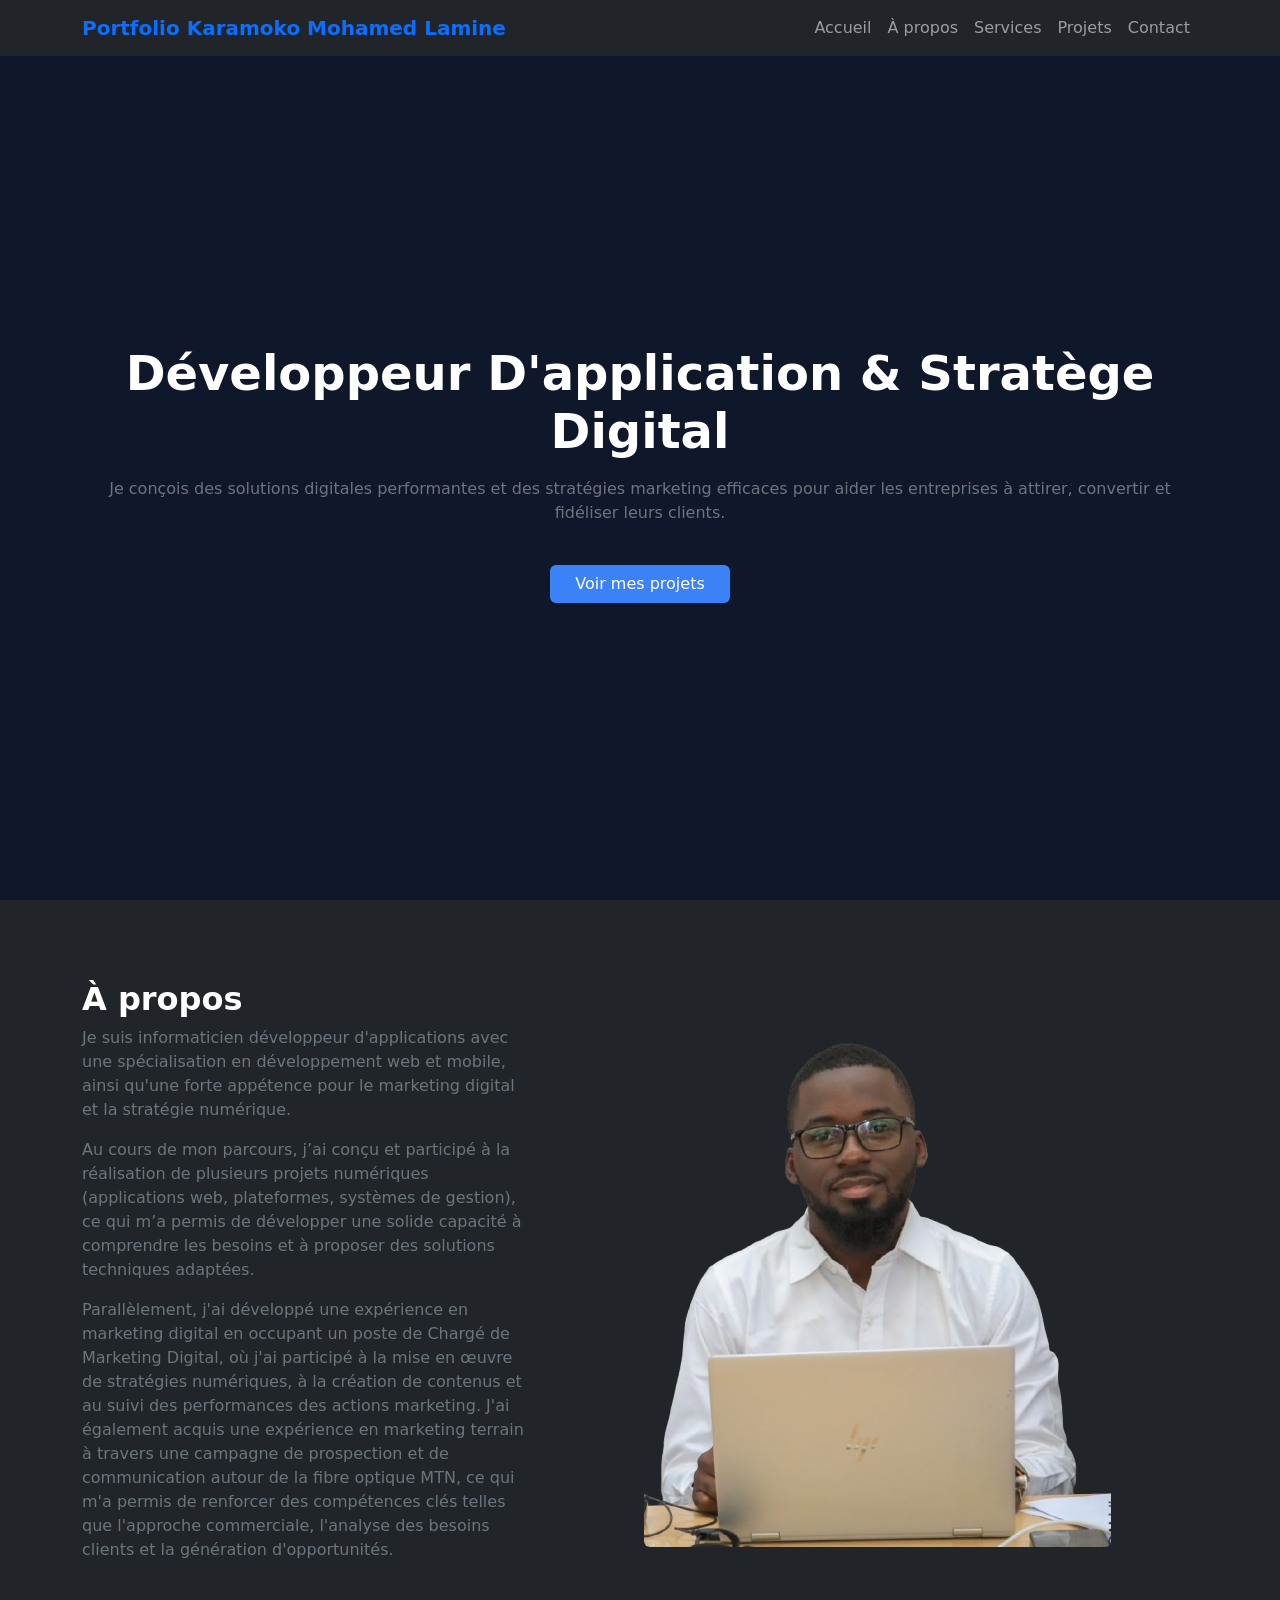
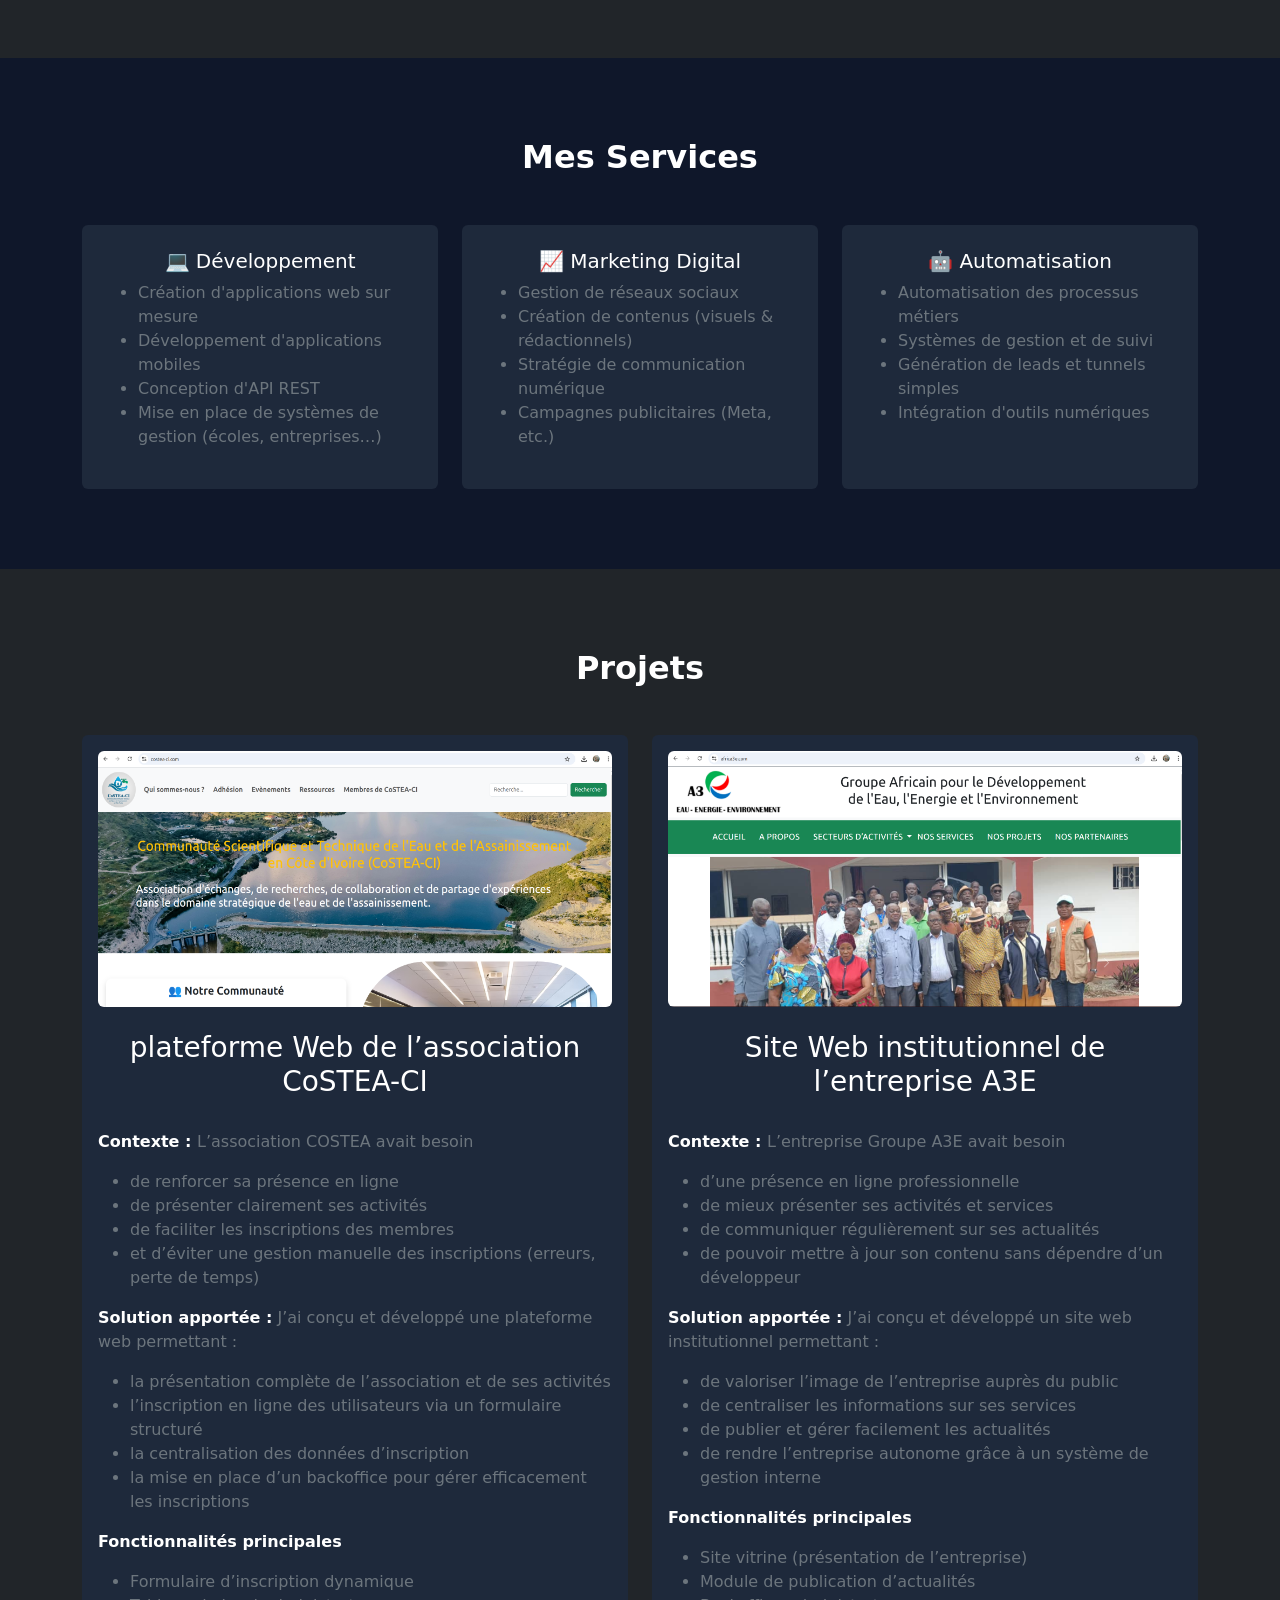
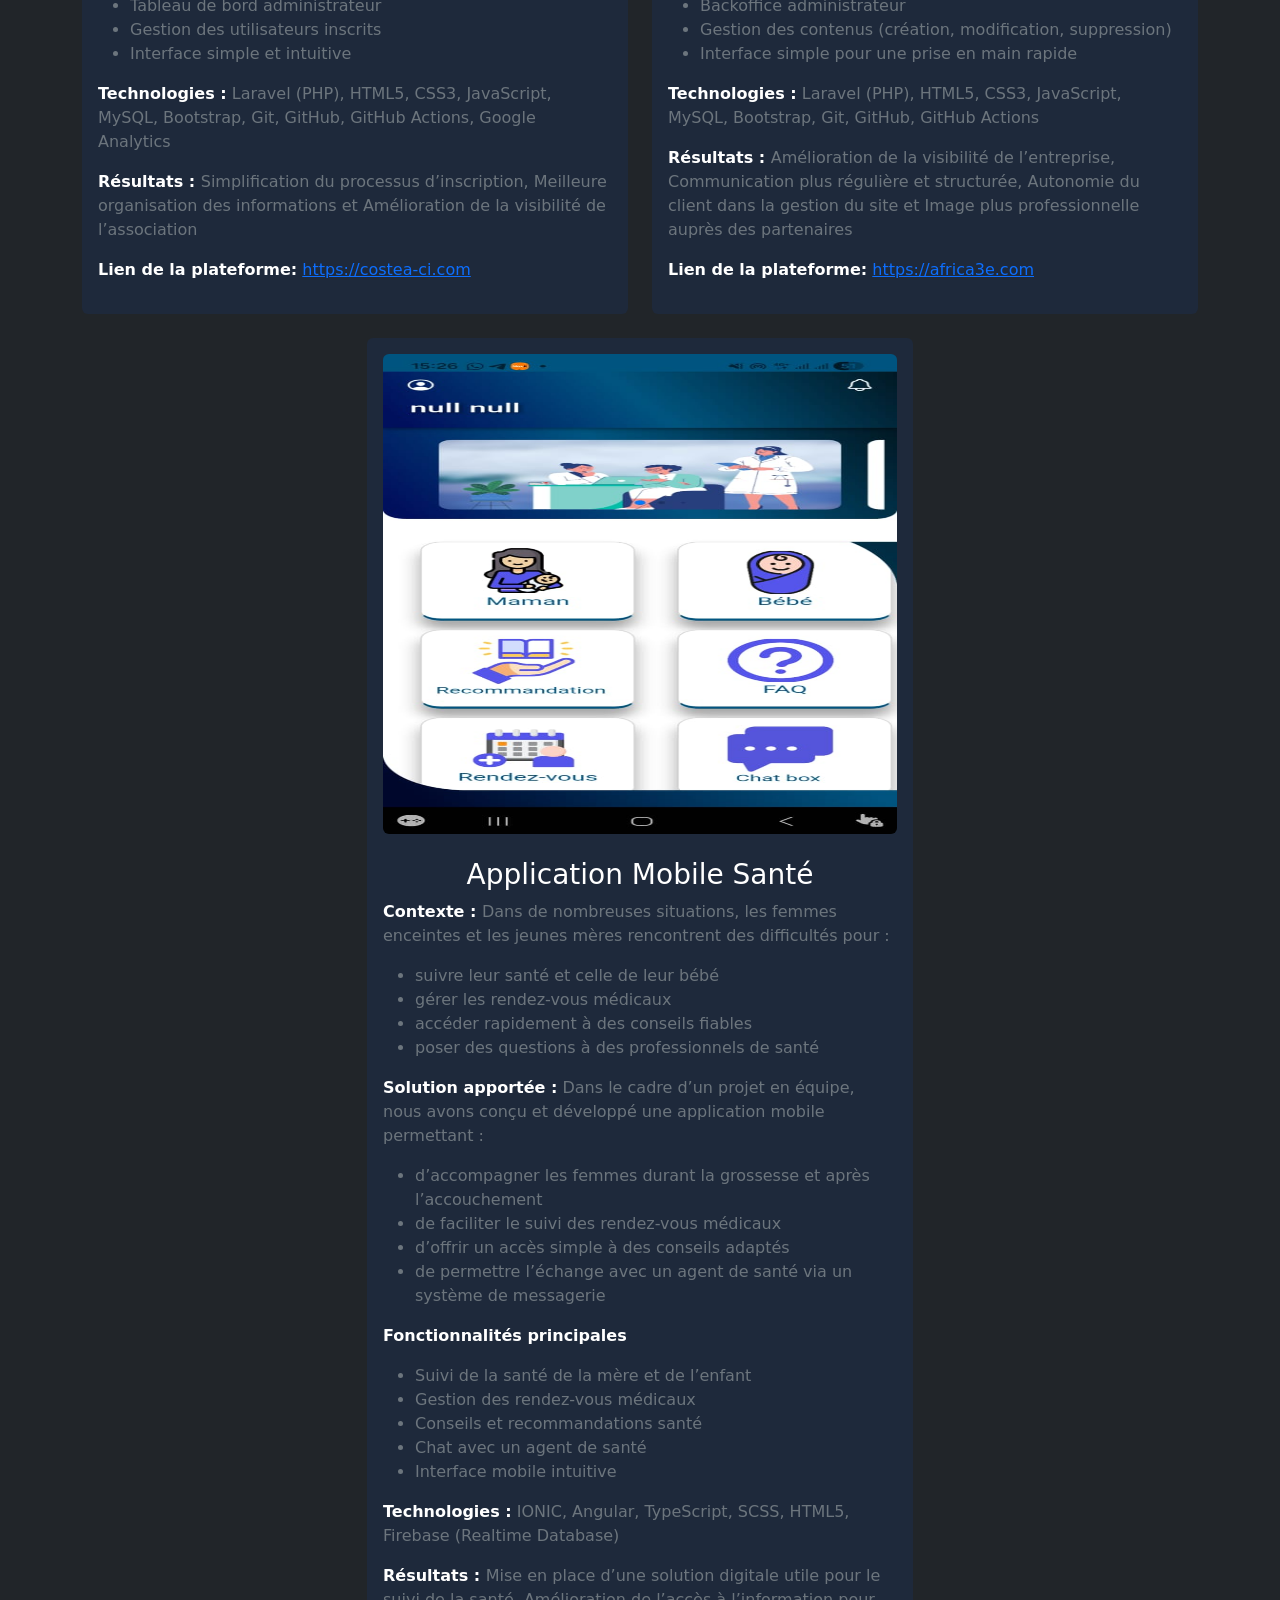
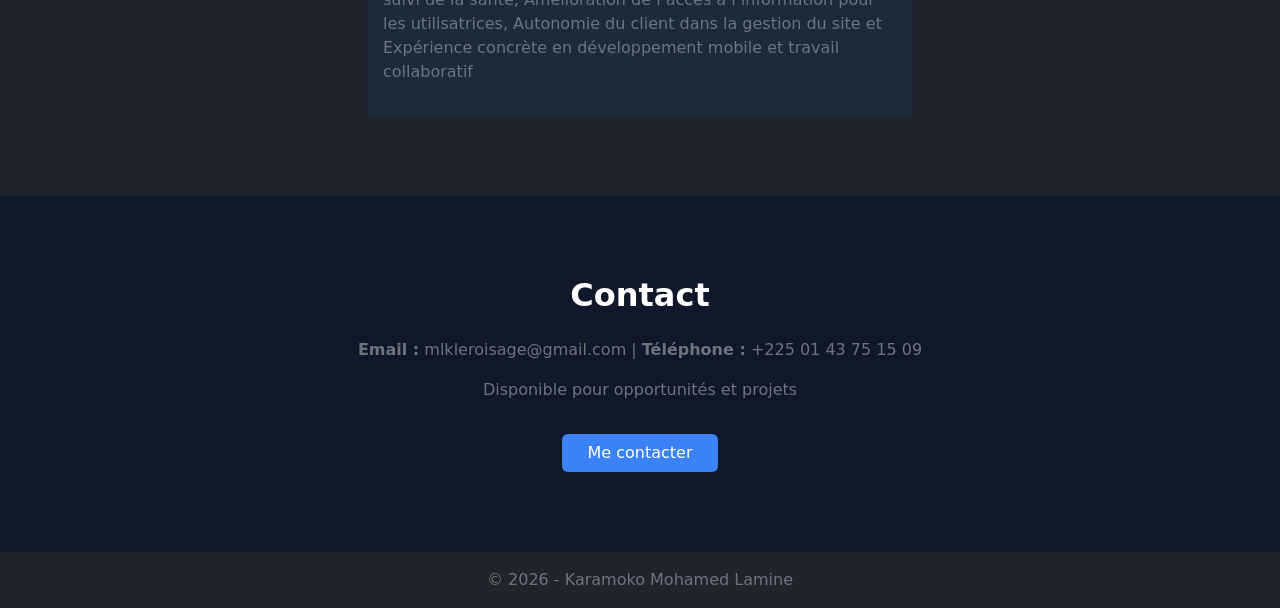
<file: index.html>
<!doctype html>
<html lang="fr">
  <head>
    <meta charset="UTF-8" />
    <meta name="viewport" content="width=device-width, initial-scale=1.0" />
    <title>Portfolio - Développeur & Digital Strategist</title>

    <!-- Bootstrap -->
    <link
      href="https://cdn.jsdelivr.net/npm/bootstrap@5.3.0/dist/css/bootstrap.min.css"
      rel="stylesheet"
    />
    <link rel="stylesheet" href="style.css" />
  </head>

  <body>
    <!-- Navbar -->
    <nav class="navbar navbar-expand-lg navbar-dark bg-dark fixed-top">
      <div class="container">
        <a class="navbar-brand text-primary fw-bold" href="#"
          >Portfolio Karamoko Mohamed Lamine</a
        >

        <button
          class="navbar-toggler"
          type="button"
          data-bs-toggle="collapse"
          data-bs-target="#menu"
        >
          <span class="navbar-toggler-icon"></span>
        </button>

        <div class="collapse navbar-collapse" id="menu">
          <ul class="navbar-nav ms-auto">
            <li class="nav-item">
              <a class="nav-link" href="#home">Accueil</a>
            </li>
            <li class="nav-item">
              <a class="nav-link" href="#about">À propos</a>
            </li>
            <li class="nav-item">
              <a class="nav-link" href="#services">Services</a>
            </li>
            <li class="nav-item">
              <a class="nav-link" href="#projects">Projets</a>
            </li>
            <li class="nav-item">
              <a class="nav-link" href="#contact">Contact</a>
            </li>
          </ul>
        </div>
      </div>
    </nav>

    <!-- Home -->
    <section
      id="home"
      class="section d-flex align-items-center text-center"
      style="min-height: 100vh"
    >
      <div class="container mt-5">
        <h1 class="display-5 fw-bold">
          Développeur D'application & Stratège Digital
        </h1>
        <p class="text-secondary mt-3">
          Je conçois des solutions digitales performantes et des stratégies
          marketing efficaces pour aider les entreprises à attirer, convertir et
          fidéliser leurs clients.
        </p>
        <a href="#projects" class="btn btn-custom mt-4 px-4"
          >Voir mes projets</a
        >
      </div>
    </section>

    <!-- Propos -->
    <section id="about" class="section bg-dark">
      <div class="container">
        <div class="row align-items-center">
          <div class="col-md-5">
            <h2 class="fw-bold">À propos</h2>

            <p class="text-secondary">
              Je suis informaticien développeur d'applications avec une
              spécialisation en développement web et mobile, ainsi qu'une forte
              appétence pour le marketing digital et la stratégie numérique.
            </p>
            <p class="text-secondary">
              Au cours de mon parcours, j’ai conçu et participé à la réalisation
              de plusieurs projets numériques (applications web, plateformes,
              systèmes de gestion), ce qui m’a permis de développer une solide
              capacité à comprendre les besoins et à proposer des solutions
              techniques adaptées.
            </p>
            <p class="text-secondary">
              Parallèlement, j'ai développé une expérience en marketing
              digital en occupant un poste de Chargé de Marketing Digital, où
              j'ai participé à la mise en œuvre de stratégies numériques, à la
              création de contenus et au suivi des performances des actions
              marketing. J'ai également acquis une expérience en marketing
              terrain à travers une campagne de prospection et de communication
              autour de la fibre optique MTN, ce qui m'a permis de renforcer des
              compétences clés telles que l'approche commerciale, l'analyse des
              besoins clients et la génération d'opportunités.
            </p>
          </div>
          <div class="col-md-7 text-center">
            <img src="MLK.png" class="img-fluid rounded" />
          </div>
        </div>
      </div>
    </section>

    <!-- Services -->
    <section id="services" class="section">
      <div class="container">
        <h2 class="fw-bold mb-5 text-center">Mes Services</h2>

        <div class="row g-4">
          <div class="col-md-4">
            <div class="card p-4 h-100">
              <h5 class="text-white text-center">💻 Développement</h5>
              <ul class="text-secondary">
                <li>Création d'applications web sur mesure</li>
                <li>Développement d'applications mobiles</li>
                <li>Conception d'API REST</li>
                <li>
                  Mise en place de systèmes de gestion (écoles, entreprises…)
                </li>
              </ul>
            </div>
          </div>

          <div class="col-md-4">
            <div class="card p-4 h-100">
              <h5 class="text-white text-center">📈 Marketing Digital</h5>
              <ul class="text-secondary">
                <li>Gestion de réseaux sociaux</li>
                <li>Création de contenus (visuels & rédactionnels)</li>
                <li>Stratégie de communication numérique</li>
                <li>Campagnes publicitaires (Meta, etc.)</li>
              </ul>
            </div>
          </div>

          <div class="col-md-4">
            <div class="card p-4 h-100">
              <h5 class="text-white text-center">🤖 Automatisation</h5>
              <ul class="text-secondary">
                <li>Automatisation des processus métiers</li>
                <li>Systèmes de gestion et de suivi</li>
                <li>Génération de leads et tunnels simples</li>
                <li>Intégration d'outils numériques</li>
              </ul>
            </div>
          </div>
        </div>
      </div>
    </section>

    <!-- Projets -->
    <section id="projects" class="section bg-dark">
      <div class="container">
        <h2 class="fw-bold mb-5 text-center">Projets</h2>

        <div class="row g-4">
          <div class="col-md-6">
            <div class="card p-3 h-100">
              <img
                src="costea-ci.png"
                class="img-fluid rounded mb-4"
                style="height: 16em; width: 100%"
              />
              <h3 class="font-bold text-center text-white">
                plateforme Web de l’association CoSTEA-CI
              </h3>
              <br />
              <div class="project-card text-secondary">
                <p>
                  <strong class="text-white">Contexte : </strong> L’association
                  COSTEA avait besoin
                </p>
                <ul>
                  <li>de renforcer sa présence en ligne</li>
                  <li>de présenter clairement ses activités</li>
                  <li>de faciliter les inscriptions des membres</li>
                  <li>
                    et d’éviter une gestion manuelle des inscriptions (erreurs,
                    perte de temps)
                  </li>
                </ul>
                <p>
                  <strong class="text-white">Solution apportée :</strong> J’ai
                  conçu et développé une plateforme web permettant :
                </p>
                <ul>
                  <li>
                    la présentation complète de l’association et de ses
                    activités
                  </li>
                  <li>
                    l’inscription en ligne des utilisateurs via un formulaire
                    structuré
                  </li>
                  <li>la centralisation des données d’inscription</li>
                  <li>
                    la mise en place d’un backoffice pour gérer efficacement les
                    inscriptions
                  </li>
                </ul>
                <p>
                  <strong class="text-white"
                    >Fonctionnalités principales</strong
                  >
                </p>
                <ul>
                  <li>Formulaire d’inscription dynamique</li>
                  <li>Tableau de bord administrateur</li>
                  <li>Gestion des utilisateurs inscrits</li>
                  <li>Interface simple et intuitive</li>
                </ul>
                <p>
                  <strong class="text-white">Technologies :</strong> Laravel
                  (PHP), HTML5, CSS3, JavaScript, MySQL, Bootstrap, Git, GitHub,
                  GitHub Actions, Google Analytics
                </p>

                <p>
                  <strong class="text-white">Résultats : </strong>
                  Simplification du processus d’inscription, Meilleure
                  organisation des informations et Amélioration de la visibilité
                  de l’association
                </p>
                <p>
                  <strong class="text-white">Lien de la plateforme:</strong>
                  <a href="https://costea-ci.com">https://costea-ci.com</a>
                </p>
              </div>
            </div>
          </div>
          <div class="col-md-6">
            <div class="card p-3 h-100">
              <img
                src="africa3e.png"
                class="img-fluid rounded mb-4"
                style="height: 16em; width: 100%"
              />
              <h3 class="font-bold text-center text-white">
                Site Web institutionnel de l’entreprise A3E
              </h3>
              <br />
              <div class="project-card text-secondary">
                <p>
                  <strong class="text-white">Contexte : </strong> L’entreprise
                  Groupe A3E avait besoin
                </p>
                <ul>
                  <li>d’une présence en ligne professionnelle</li>
                  <li>de mieux présenter ses activités et services</li>
                  <li>de communiquer régulièrement sur ses actualités</li>
                  <li>
                    de pouvoir mettre à jour son contenu sans dépendre d’un
                    développeur
                  </li>
                </ul>
                <p>
                  <strong class="text-white">Solution apportée :</strong> J’ai
                  conçu et développé un site web institutionnel permettant :
                </p>
                <ul>
                  <li>de valoriser l’image de l’entreprise auprès du public</li>
                  <li>de centraliser les informations sur ses services</li>
                  <li>de publier et gérer facilement les actualités</li>
                  <li>
                    de rendre l’entreprise autonome grâce à un système de
                    gestion interne
                  </li>
                </ul>
                <p>
                  <strong class="text-white"
                    >Fonctionnalités principales</strong
                  >
                </p>
                <ul>
                  <li>Site vitrine (présentation de l’entreprise)</li>
                  <li>Module de publication d’actualités</li>
                  <li>Backoffice administrateur</li>
                  <li>
                    Gestion des contenus (création, modification, suppression)
                  </li>
                  <li>Interface simple pour une prise en main rapide</li>
                </ul>
                <p>
                  <strong class="text-white">Technologies :</strong> Laravel
                  (PHP), HTML5, CSS3, JavaScript, MySQL, Bootstrap, Git, GitHub,
                  GitHub Actions
                </p>

                <p>
                  <strong class="text-white">Résultats : </strong> Amélioration
                  de la visibilité de l’entreprise, Communication plus régulière
                  et structurée, Autonomie du client dans la gestion du site et
                  Image plus professionnelle auprès des partenaires
                </p>
                <p>
                  <strong class="text-white">Lien de la plateforme:</strong>
                  <a href="https://africa3e.com">https://africa3e.com</a>
                </p>
              </div>
            </div>
          </div>
          <div class="col-md-6 offset-md-3">
            <div class="card p-3 h-100">
              <img
                src="image.png"
                class="img-fluid rounded mb-4"
                style="height: 30em; width: 100%"
              />
              <h3 class="font-bold text-center text-white">
                Application Mobile Santé
              </h3>
              <div class="project-card text-secondary">
                <p>
                  <strong class="text-white">Contexte : </strong> Dans de
                  nombreuses situations, les femmes enceintes et les jeunes
                  mères rencontrent des difficultés pour :
                </p>
                <ul>
                  <li>suivre leur santé et celle de leur bébé</li>
                  <li>gérer les rendez-vous médicaux</li>
                  <li>accéder rapidement à des conseils fiables</li>
                  <li>poser des questions à des professionnels de santé</li>
                </ul>
                <p>
                  <strong class="text-white">Solution apportée :</strong> Dans
                  le cadre d’un projet en équipe, nous avons conçu et développé
                  une application mobile permettant :
                </p>
                <ul>
                  <li>
                    d’accompagner les femmes durant la grossesse et après
                    l’accouchement
                  </li>
                  <li>de faciliter le suivi des rendez-vous médicaux</li>
                  <li>d’offrir un accès simple à des conseils adaptés</li>
                  <li>
                    de permettre l’échange avec un agent de santé via un système
                    de messagerie
                  </li>
                </ul>
                <p>
                  <strong class="text-white"
                    >Fonctionnalités principales</strong
                  >
                </p>
                <ul>
                  <li>Suivi de la santé de la mère et de l’enfant</li>
                  <li>Gestion des rendez-vous médicaux</li>
                  <li>Conseils et recommandations santé</li>
                  <li>Chat avec un agent de santé</li>
                  <li>Interface mobile intuitive</li>
                </ul>
                <p>
                  <strong class="text-white">Technologies :</strong> IONIC,
                  Angular, TypeScript, SCSS, HTML5, Firebase (Realtime Database)
                </p>

                <p>
                  <strong class="text-white">Résultats : </strong> Mise en place
                  d’une solution digitale utile pour le suivi de la santé,
                  Amélioration de l’accès à l’information pour les
                  utilisatrices, Autonomie du client dans la gestion du site et
                  Expérience concrète en développement mobile et travail
                  collaboratif
                </p>
              </div>
            </div>
          </div>
        </div>
      </div>
    </section>

    <!-- CONTACT -->
    <section id="contact" class="section text-center">
      <div class="container">
        <h2 class="fw-bold mb-4">Contact</h2>
        <p class="text-center text-secondary">
          <strong>Email :</strong> mlkleroisage@gmail.com |
          <strong>Téléphone :</strong> +225 01 43 75 15 09
        </p>
        <p class="text-secondary">Disponible pour opportunités et projets</p>

        <a
          href="mailto:mlkleroisage@gmail.com"
          class="btn btn-custom mt-3 px-4"
        >
          Me contacter
        </a>
      </div>
    </section>

    <!-- Footer -->
    <footer class="bg-dark text-center py-3">
      <p class="mb-0 text-secondary">© 2026 - Karamoko Mohamed Lamine</p>
    </footer>

    <!-- Bootstrap JS -->
    <script src="https://cdn.jsdelivr.net/npm/bootstrap@5.3.0/dist/js/bootstrap.bundle.min.js"></script>
  </body>
</html>
</file>
<file: style.css>
html {
     scroll-behavior: smooth;
 }

 body {
     background-color: #0f172a;
     color: white;
 }

 .section {
     padding: 80px 0;
 }

 .card {
     background-color: #1e293b;
     border: none;
 }

 .btn-custom {
     background-color: #3b82f6;
     color: white;
 }

 .btn-custom:hover {
     background-color: #2563eb;
 }
</file>
